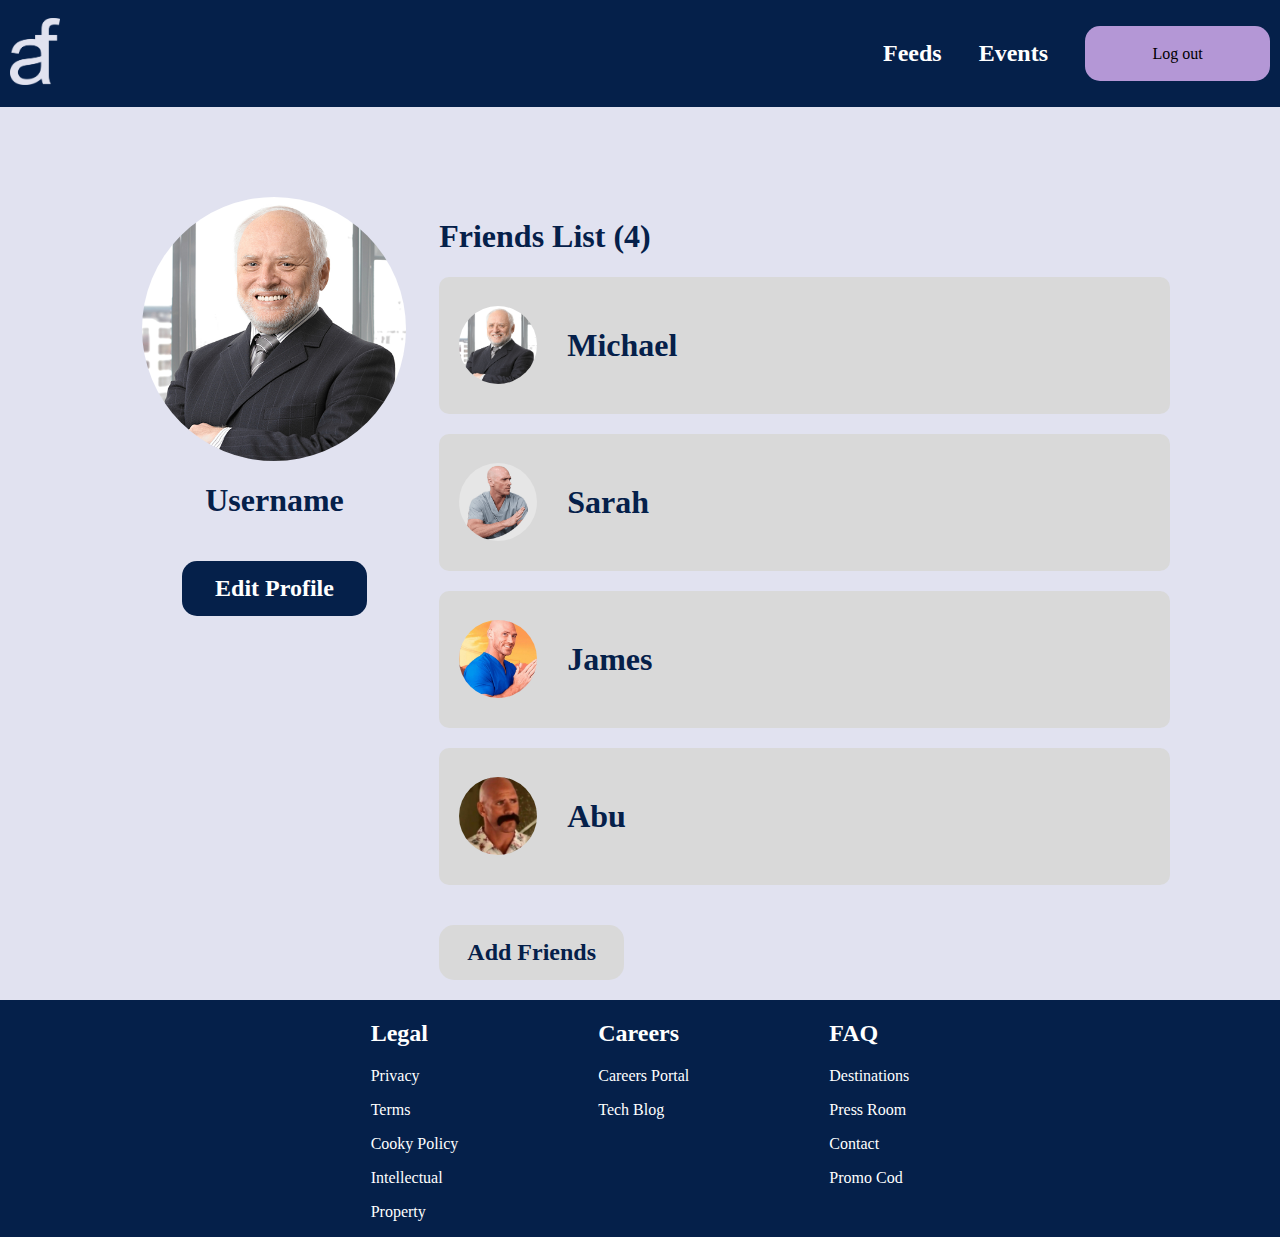
<file: project_files/src/templates/profile_page.html>
<!DOCTYPE html>
<html lang="en">
<head>
    <meta charset="UTF-8">
    <meta http-equiv="X-UA-Compatible" content="IE=edge">
    <meta name="viewport" content="width=device-width, initial-scale=1.0">
    <title>Profile page</title>
    <link rel="stylesheet" href="css/profile_page.css">
</head>
<body>
    <header>
        <div class="header_img">
            <img src="img/main_logo.png" alt="main_logo">
        </div>
        <div class="header_button">
            <h2>Feeds</h2>
            <h2>Events</h2>
            <p><a href="">Log out</a></p>
        </div>
    </header>

    <section class="section1">

        <div class="section1_profile">
            <img src="img/Harold.png" alt="Harold">
            <h1>Username</h1>
            <h2><a href="">Edit Profile</a></h2>
        </div>
        <div class="section1_h1">

        </div>
        <div class="section1_friend">
            <h1>Friends List (4)</h1>
            <div class="section1_friend_box">
                <img src="img/Harold.png" alt="Harold">
                <h1>Michael</h1>
            </div>
            <div class="section1_friend_box">
                <img src="img/bald-из-brazers-из-brazers-bald-из-brazers-bald-brazzers-neurologist-senior-citizen-telegram-chin.png" alt="">
                <h1>Sarah</h1>
            </div>
            <div class="section1_friend_box">
                <img src="img/1672478279147393764.jpg" alt="">
                <h1>James</h1>
            </div>
            <div class="section1_friend_box">
                <img src="img/870ea8e2699ef790f0ca607fddcffcdd1929e86a_full.jpg" alt="">
                <h1>Abu</h1>
            </div>
            <h2><a href="">Add Friends</a></h2>
        </div>

    </section>
    <footer>
        <div class="footer_text">
            <h2>Legal</h2>
            <p>Privacy</p>
            <p>Terms</p>
            <p>Cooky Policy</p>
            <p>Intellectual</p>
            <p>Property</p>
        </div>
        <div class="footer_text">
            <h2>Careers</h2>
            <p>Careers Portal</p>
            <p>Tech Blog</p>
        </div>
        <div class="footer_text">
            <h2>FAQ</h2>
            <p>Destinations</p>
            <p>Press Room</p>
            <p>Contact</p>
            <p>Promo Cod</p>
        </div>
    </footer>
</body>
</html>
</file>
<file: project_files/src/templates/css/profile_page.css>
body{
    margin: 0;
    background: #E1E2F0;
    color: #05204A;
}
header{
    padding: 10px;
    background-color: #05204A;
    display: flex;
    justify-content: space-between;
    align-items: center;
}
.header_button{
    color: white;
}
.header_img > img{
    max-width: 50px;
    max-height: 68px;
}
.header_button{
    display: flex;
    flex-direction: row;
    align-items: center;
    color: white;
    gap: 37px;
    margin-left: 64px;
}
.header_button > p{
    display: flex;
    align-items: center;
    justify-content: center;
    direction: none;
    border-radius: 15px;
    width: 185px;
    height: 55px;
    flex-shrink: 0;
    background-color: #B497D6;
}
.header_button > p > a{
    color: black;
    text-decoration: none;
}

.section1{
    margin-top: 90px;
    display: grid;
    grid-template-columns: 1fr 3fr 5fr 1fr;
}
.section1_profile{
    grid-column: 2/3;
    display: flex;
    flex-direction: column;
    align-items: center;
}
.section1_profile > h2{
    display: flex;
    align-items: center;
    justify-content: center;
    direction: none;
    border-radius: 15px;
    width: 185px;
    height: 55px;
    flex-shrink: 0;
    background-color: #05204A;
}
.section1_profile > h2 > a{
    text-decoration: none;
    color: white;
}
.section1_profile > img{
    width: 264px;
    height: 264px;
    border-radius: 50%;
}
.section1_friend{
    grid-column: 3/4;
    grid-row: 1/2;
    display: flex;
    flex-direction: column;
    justify-content: space-around;
}
.section1_friend_box > img{
    width: 78px;
    height: 78px;
    border-radius: 50%;
    margin-left: 10px;
}
.section1_friend_box{
    display: flex;
    gap: 30px;
    padding: 10px;
    align-items: center;
    width: 711px;
    height: 117px;
    border-radius: 10px;
    background: #D9D9D9;
    margin-bottom: 20px; /* or any desired margin value */
}
.section1_friend > h2{
    display: flex;
    align-items: center;
    justify-content: center;
    direction: none;
    border-radius: 15px;
    width: 185px;
    height: 55px;
    flex-shrink: 0;
    background-color: #D9D9D9;
}
.section1_friend > h2 > a{
    text-decoration: none;
    color: #05204A;
}
footer{
    display: flex;
    justify-content: center;
    background-color: #05204A;
    gap: 140px;
}
.footer_text{
    color: white;
}
</file>
